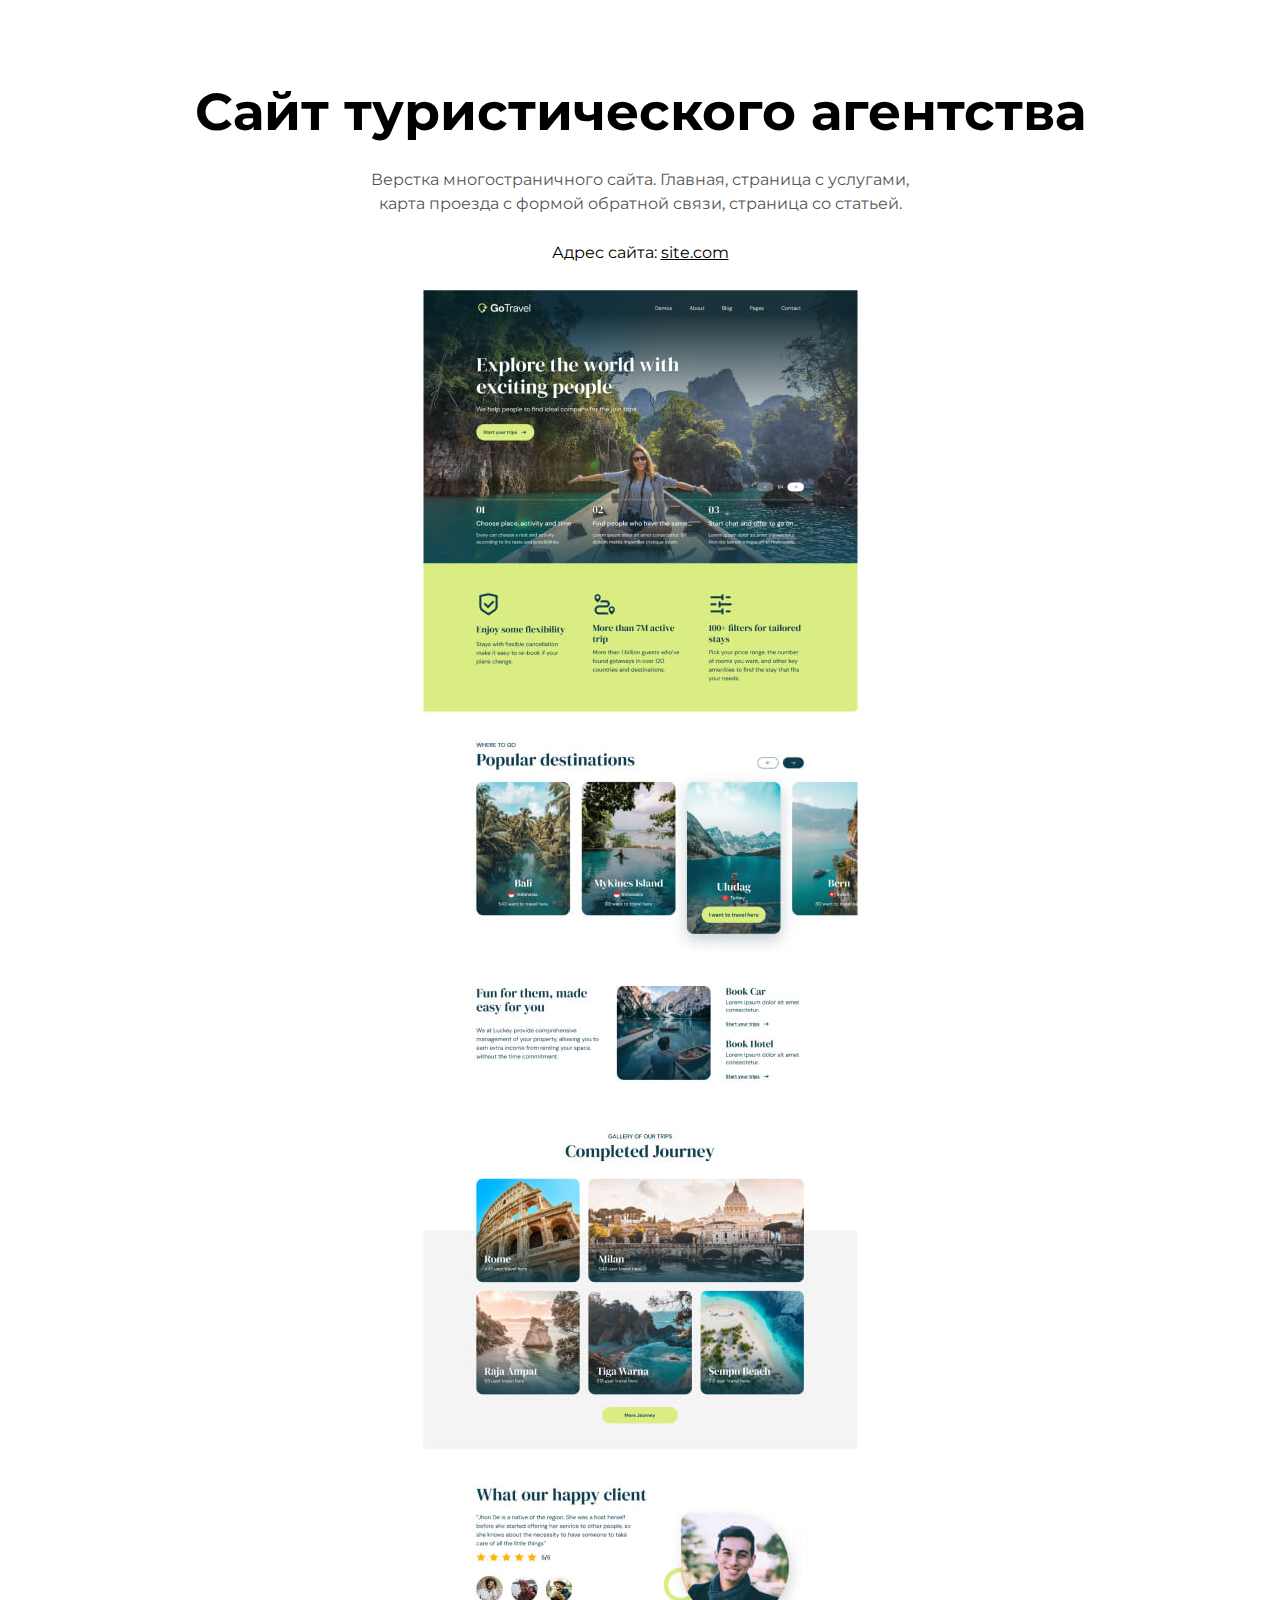
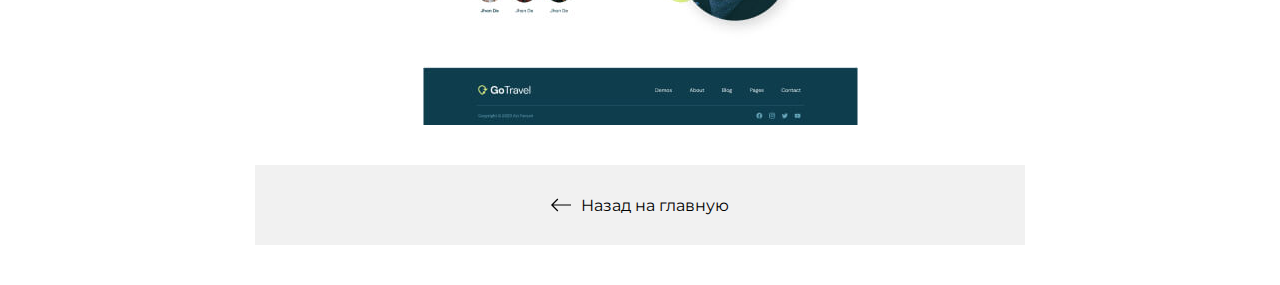
<file: gotravel.html>
<!DOCTYPE html>
<html lang="en">

<head>
    <meta charset="UTF-8">
    <meta name="viewport" content="width=device-width, initial-scale=1.0">
    <title>Сайт туристического агентства</title>
    <link rel="stylesheet" href="./css/reset.css">
    <link rel="stylesheet" href="./css/main.css">
    <link rel="stylesheet" href="./css/media.css">
    <link rel="icon" type="image/x-icon" href="./img/favicons/favicon.svg">
    <link rel="apple-touch-icon" sizes="180x180" href="./img/favicons/apple-touch-icon.png">
</head>

<body>
    <article class="inner-page">
        <div class="container">
            <div class="inner-page-details">
                <h1 class="inner-page-title">
                    Сайт туристического агентства
                </h1>
                <div class="inner-page-text">
                    <p>Верстка многостраничного сайта. Главная, страница с услугами, карта проезда с формой обратной
                        связи, страница со
                        статьей.</p>
                    <p class="inner-page-link">
                        Адрес сайта:
                        <a href="#!" target="_blank">site.com</a>
                    </p>
                </div>
            </div>
            <img class="inner-page-img" src="/img/projects/project-go-travel.jpg"
                srcset="/img/projects/project-go-travel@2x.jpg 2x" alt="Сайт туристического агентства">
            <a href="./index.html" class="inner-page-backlink">
                <img src="./img/items/arrow-left.svg" alt="Назад на главную">
                Назад на главную
            </a>
        </div>

    </article>

</body>

</html>
</file>
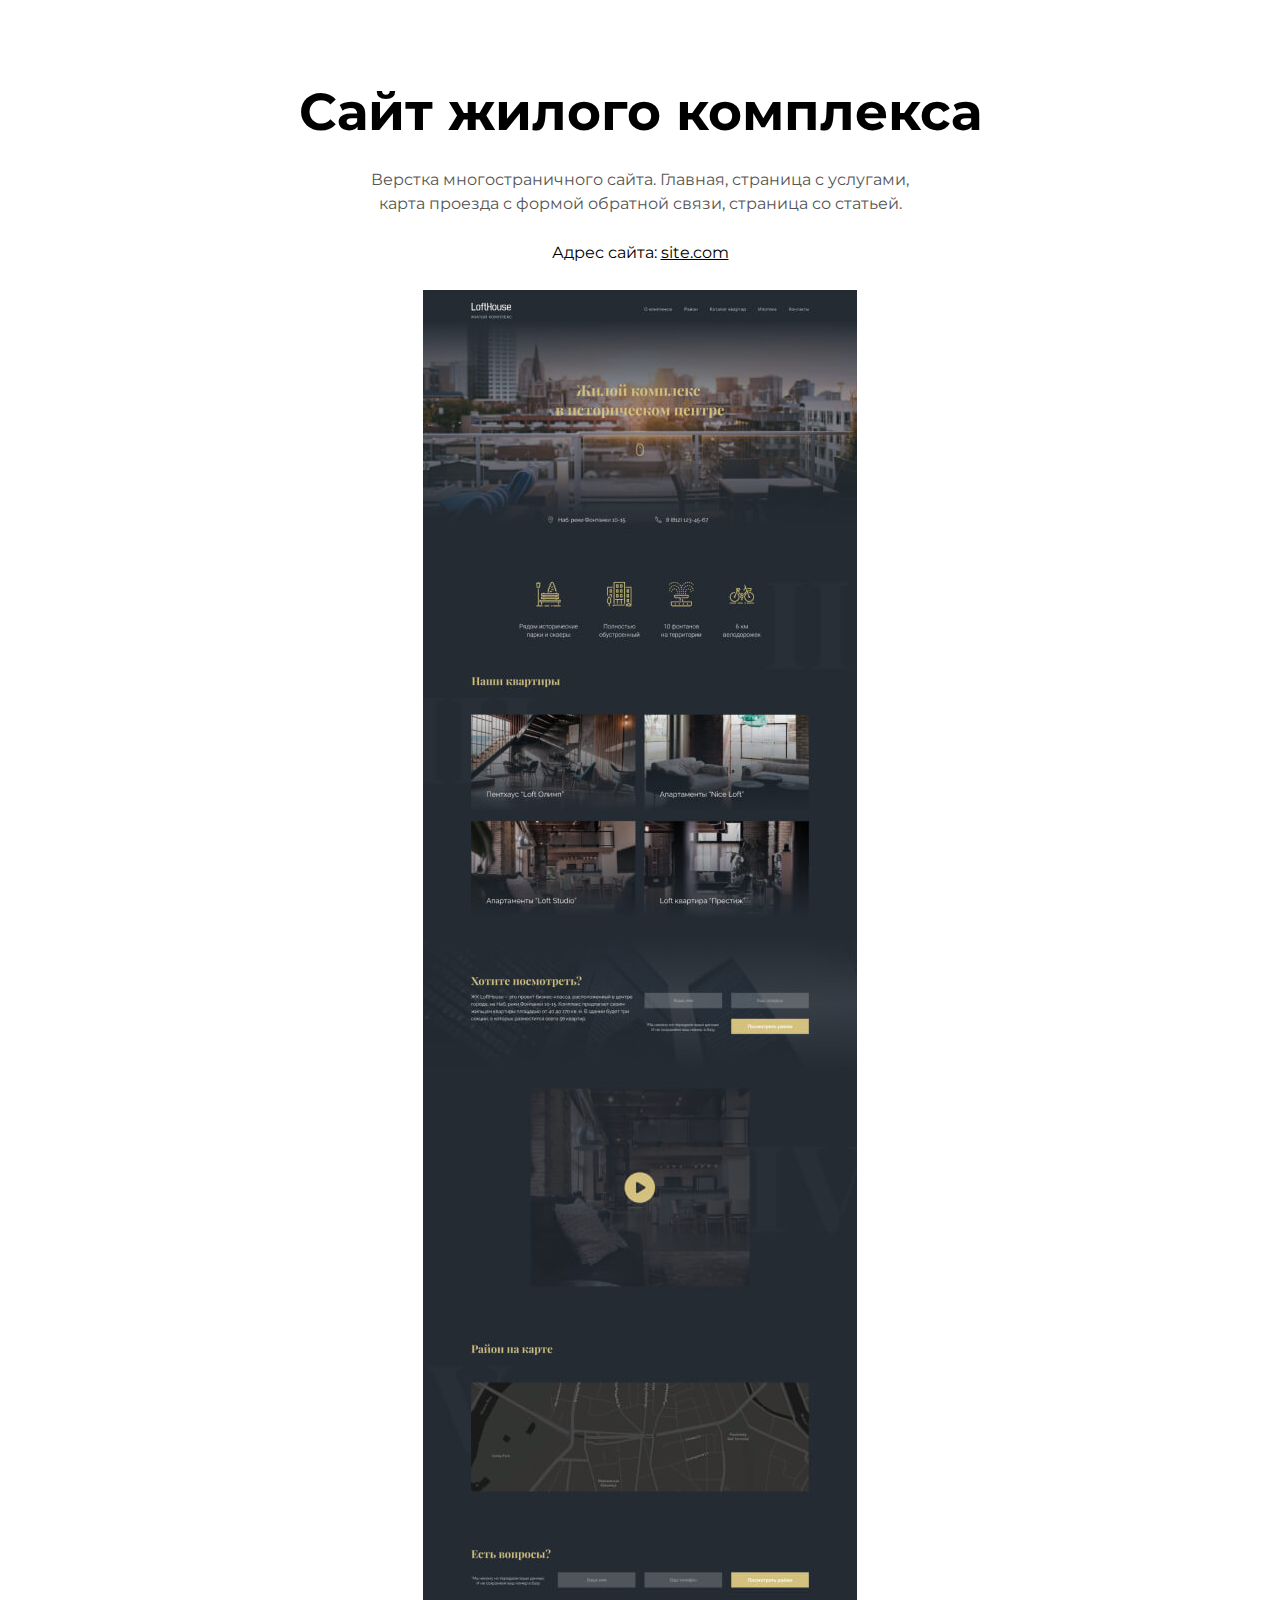
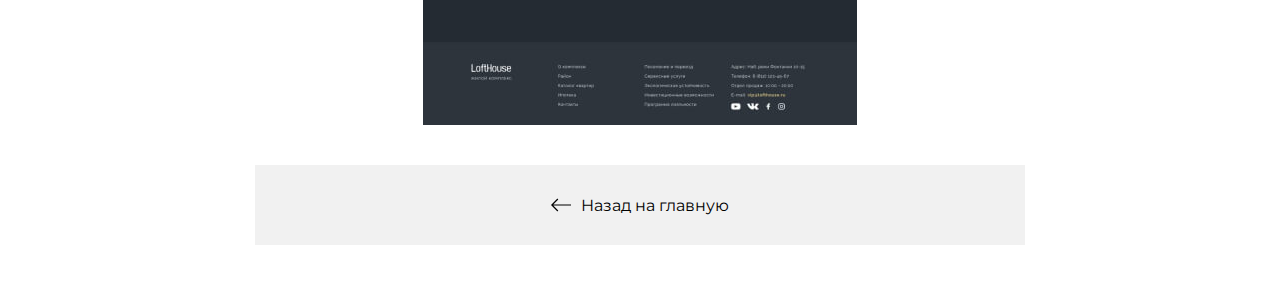
<file: lofthouse.html>
<!DOCTYPE html>
<html lang="en">

<head>
    <meta charset="UTF-8">
    <meta name="viewport" content="width=device-width, initial-scale=1.0">
    <title>Сайт магазина мебели</title>
    <link rel="stylesheet" href="./css/reset.css">
    <link rel="stylesheet" href="./css/main.css">
    <link rel="stylesheet" href="./css/media.css">
    <link rel="icon" type="image/x-icon" href="./img/favicons/favicon.svg">
    <link rel="apple-touch-icon" sizes="180x180" href="./img/favicons/apple-touch-icon.png">
</head>

<body>
    <article class="inner-page">
        <div class="container">
            <div class="inner-page-details">
                <h1 class="inner-page-title">
                    Сайт жилого комплекса
                </h1>
                <div class="inner-page-text">
                    <p>Верстка многостраничного сайта. Главная, страница с услугами, карта проезда с формой обратной
                        связи, страница со
                        статьей.</p>
                    <p class="inner-page-link">
                        Адрес сайта:
                        <a href="#!" target="_blank">site.com</a>
                    </p>
                </div>
            </div>
            <img class="inner-page-img" src="./img/projects/project-lofthouse.jpg"
                srcset="./img/projects/project-lofthouse@2x.jpg 2x" alt="Сайт жилого комплекса">
            <a href="./index.html" class="inner-page-backlink">
                <img src="./img/items/arrow-left.svg" alt="Назад на главную">
                Назад на главную
            </a>
        </div>

    </article>

</body>

</html>
</file>
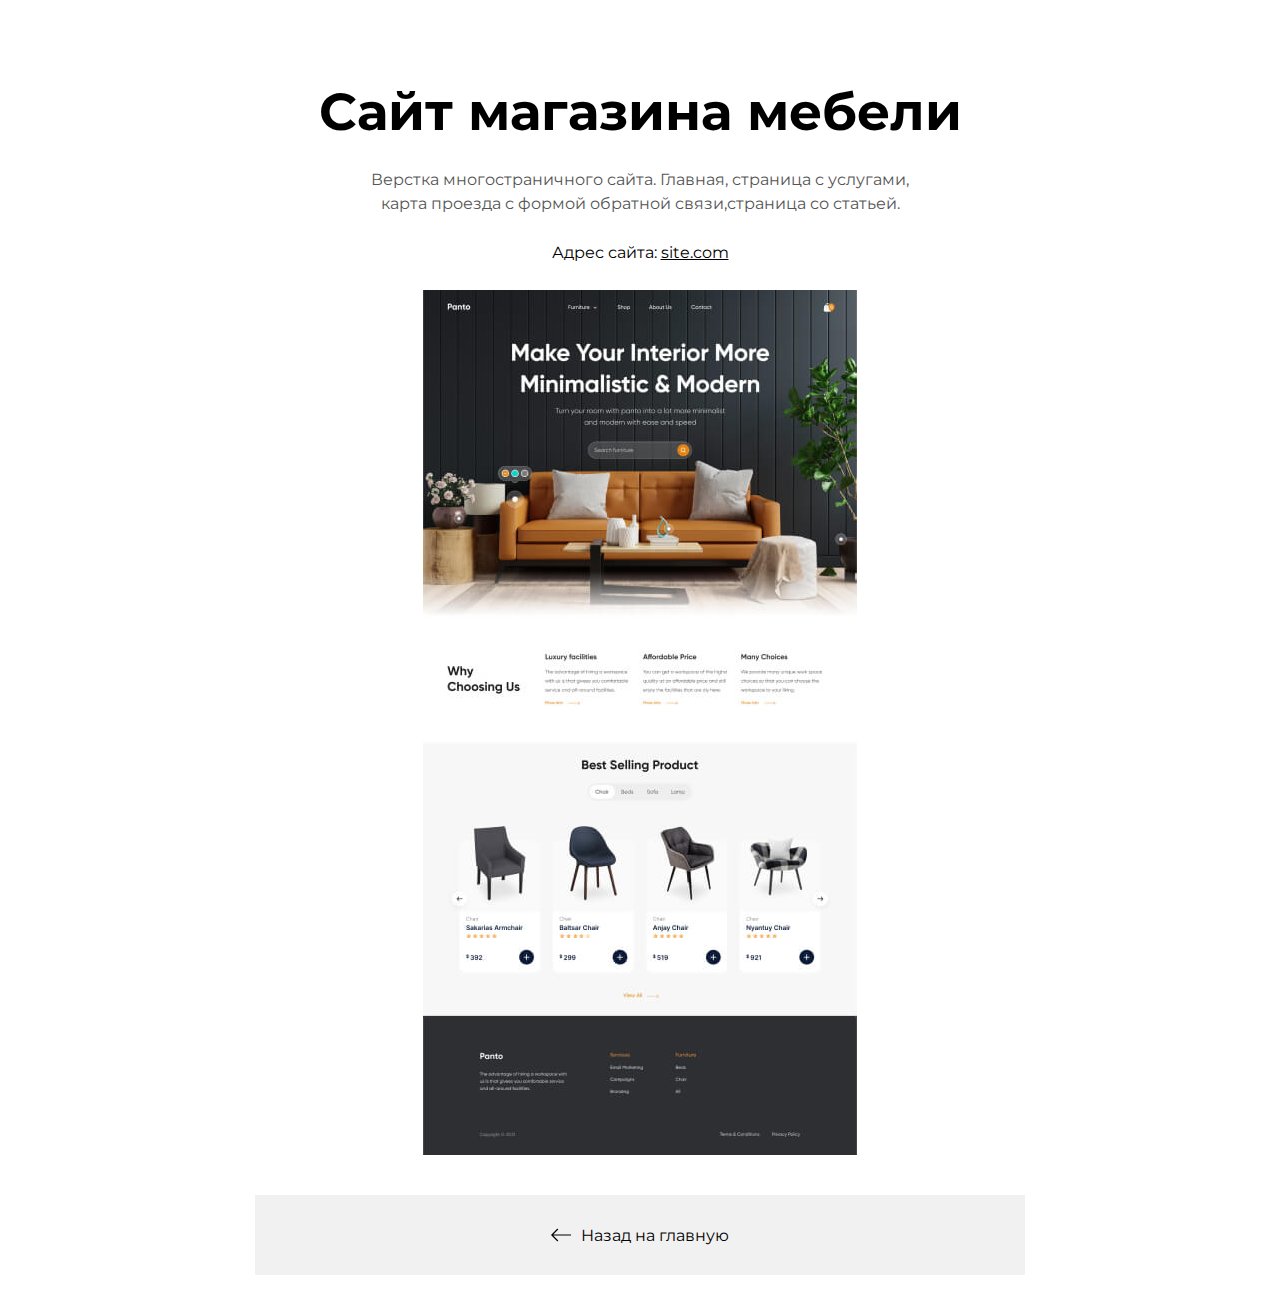
<file: panto.html>
<!DOCTYPE html>
<html lang="en">

<head>
    <meta charset="UTF-8">
    <meta name="viewport" content="width=device-width, initial-scale=1.0">
    <title>Сайт магазина мебели</title>
    <link rel="stylesheet" href="./css/reset.css">
    <link rel="stylesheet" href="./css/main.css">
    <link rel="stylesheet" href="./css/media.css">
    <link rel="icon" type="image/x-icon" href="./img/favicons/favicon.svg">
    <link rel="apple-touch-icon" sizes="180x180" href="./img/favicons/apple-touch-icon.png">
</head>

<body>
    <article class="inner-page">
        <div class="container">
            <div class="inner-page-details">
                <h1 class="inner-page-title">
                    Сайт магазина мебели
                </h1>
                <div class="inner-page-text">
                    <p>Верстка многостраничного сайта. Главная, страница с услугами, карта проезда с формой обратной
                        связи,страница со статьей.</p>
                    <p class="inner-page-link">
                        Адрес сайта:
                        <a href="#!" target="_blank">site.com</a>
                    </p>
                </div>
            </div>
            <img class="inner-page-img" src="./img/projects/project-panto-full.jpg"
                srcset="./img/projects/project-panto-full@2x.jpg 2x" alt="Сайт магазина мебели">
            <a href="./index.html" class="inner-page-backlink">
                <img src="./img/items/arrow-left.svg" alt="Назад на главную">
                Назад на главную
            </a>
        </div>

    </article>

</body>

</html>
</file>
<file: css/main.css>
@import url('https://fonts.googleapis.com/css2?family=Montserrat:ital,wght@0,100..900;1,100..900&display=swap');

/* Base */

html {
    scroll-behavior: smooth;
}

body {
    font-family: "Montserrat", sans-serif;
    font-optical-sizing: auto;
    font-weight: 400;
    font-style: normal;
}

.container {
    max-width: 1200px;
    margin: 0 auto;
    padding: 0 15px;
}

.none {
    display: none !important;
}

/* Header */

.header {
    position: relative;
    background: #555252 linear-gradient(158deg, #2f2f2f 0%, #202020 100%);
    color: #FFF;
    padding: 80px 0;
    border-bottom-right-radius: 100px;
}

.header .container {
    position: relative;
    z-index: 9;
}

.header-video {
    position: absolute;
    left: 0;
    top: 0;
    width: 100%;
    height: 100%;
    object-fit: cover;
    object-position: center;
    opacity: 0.5;
    border-bottom-right-radius: 100px;
}

.header-row {
    display: flex;
    flex-direction: row;
    align-items: center;
    column-gap: 60px;
}

.header-img {
    border-radius: 80px;
}

.header-title {
    margin-bottom: 10px;
    font-weight: 700;
    font-size: 70px;
}

.header-text {
    margin-bottom: 20px;
    font-size: 26px;
    font-weight: 300;
}

.header-btns {
    display: flex;
    column-gap: 20px;
}

.btn {
    background-color: #000;
    border-radius: 8px;
    height: 48px;
    padding-top: 15px;
    padding-left: 25px;
    padding-right: 25px;
    line-height: 1;
    color: #FFF;
    transition: all 0.2s ease-in;
}

.btn:hover {
    background-color: #1782CF;
}

.btn-outline {
    border-radius: 8px;
    height: 48px;
    padding-top: 15px;
    padding-left: 25px;
    padding-right: 25px;
    line-height: 1;
    color: #FFF;
    border: 1px solid #3B3B3B;
    transition: all 0.2s ease-in;
}

.btn-outline:hover {
    border-color: #1782CF;
}

/* Portfolio */

.portfolio {
    padding: 80px 0;
}

.portfolio-title {
    font-size: 52px;
    font-weight: 700;
    text-align: center;
    margin-bottom: 65px;
}

.projects {
    display: flex;
    flex-direction: column;
    row-gap: 70px;
    align-items: center;
}

.project {
    text-align: center;
}

.project-img {
    border-radius: 30px;
    margin-bottom: 30px;

    transition: opacity 0.2s ease-in;
}

.project-img:hover {
    opacity: 0.8;
}

.project-title {
    font-size: 22px;
}

.project-title a {
    color: #000;
    text-decoration: underline;
}

/* Contacts */
.contacts {
    padding: 80px 0;
    background-color: #252525;
    border-top-left-radius: 100px;
    color: #FFF;
}

.contacts-title {
    margin-bottom: 65px;
    font-size: 52px;
    font-weight: 700;
    text-align: center;
}

.messangers {
    display: flex;
    column-gap: 30px;
    flex-wrap: wrap;
    row-gap: 30px;
}

.messanger {
    display: flex;
    flex-grow: 1;
    padding: 46px 20px;
    border-radius: 20px;
    border: 1px solid #363636;
    color: #FFF;
    column-gap: 15px;
    align-items: center;
    font-size: 20px;
    transition: background-color 0.2s ease-in;
}

.messanger:hover {
    background-color: #1E1E1E;
}

/* Footer */

.footer {
    padding: 30px 0;
    background-color: #1E1E1E;
    color: #5D5D5D;
}

.footer a {
    color: #5886A8;
}

.footer-inner {
    font-size: 14px;
    text-align: center;
}

.footer-inner p+p {
    margin-top: 15px;
}

/* Inner Page */

.inner-page {
    padding: 80px 0 40px;
}

.inner-page-details {
    margin-bottom: 40px;
    text-align: center;
    display: flex;
    flex-direction: column;
    row-gap: 25px;
    margin-bottom: 25px;
    align-items: center;
}

.inner-page-title {
    font-size: 52px;
    font-weight: 700;
}

.inner-page-text {
    max-width: 570px;
    display: flex;
    flex-direction: column;
    row-gap: 25px;
    color: #555555;
    line-height: 1.5;
}

.inner-page-link {
    color: #000;
}

.inner-page-link a {
    text-decoration: underline;
    color: #000;
}

.inner-page-img {
    display: block;
    margin: 0 auto;
    margin-bottom: 40px;
}

.inner-page-backlink {
    display: flex;
    column-gap: 10px;
    align-items: center;
    justify-content: center;
    margin: 0 auto;
    text-align: center;
    max-width: 770px;
    padding: 30px;
    background-color: #F1F1F1;
    color: #000;
    transition: all 0.2s ease-in;
}

.inner-page-backlink:hover {
    background-color: #e0dfdf;
}
</file>
<file: css/media.css>
@media (max-width:1080px) {
    .header-row {
        column-gap: 30px;
    }

    .header-img {
        border-radius: 30px;
        width: 300px;
    }

    .header-title {
        font-size: 52px;
    }

    .header-text {
        font-size: 22px;
    }

    .portfolio-title {
        font-size: 42px;
    }

    .contacts-title {
        font-size: 42px;
    }

    .inner-page-title {
        font-size: 42px;
    }
}

@media (max-width:767px) {
    .header {
        padding-top: 20px;
        padding-bottom: 40px;
        border-bottom-right-radius: 60px;
    }

    .header-video {
        border-bottom-right-radius: 60px;
    }

    .header-row {
        flex-direction: column;
        align-items: flex-start;
        row-gap: 20px;
    }

    .header-img {
        max-width: 100%;
        width: auto;
    }

    .header-text {
        font-size: 18px;
    }

    .header-title {
        font-size: 32px;
    }

    .btn,
    .btn-outline {
        height: 42px;
        padding: 12px 15px 0;
    }

    .portfolio {
        padding: 40px 0;

    }

    .portfolio-title {
        margin-bottom: 30px;
        font-size: 28px;
    }

    .projects {
        row-gap: 30px;
    }

    .project-img {
        margin-bottom: 20px;
        border-radius: 14px;
    }

    .project-title {
        font-size: 16px;
    }

    .contacts {
        padding: 40px 0;
        border-top-left-radius: 60px;
    }

    .contacts-title {
        margin-bottom: 30px;
        font-size: 28px;
    }

    .messangers {
        gap: 20px;
    }

    .messanger {
        padding: 32px 20px;
        border-radius: 12px;
        font-size: 16px;
    }

    .footer-inner {
        font-size: 12px;
    }

    .inner-page {
        padding: 40px 0 20px;
    }

    .inner-page-title {
        margin-bottom: 20px;
        font-size: 28px;
    }

    .inner-page-details {
        row-gap: 20px;
        margin-bottom: 20px;
    }

    .inner-page-text {
        row-gap: 20px;
    }

    .inner-page-img {
        margin-bottom: 20px;
    }

    .inner-page-backlink {
        padding: 20px;
    }
}
</file>
